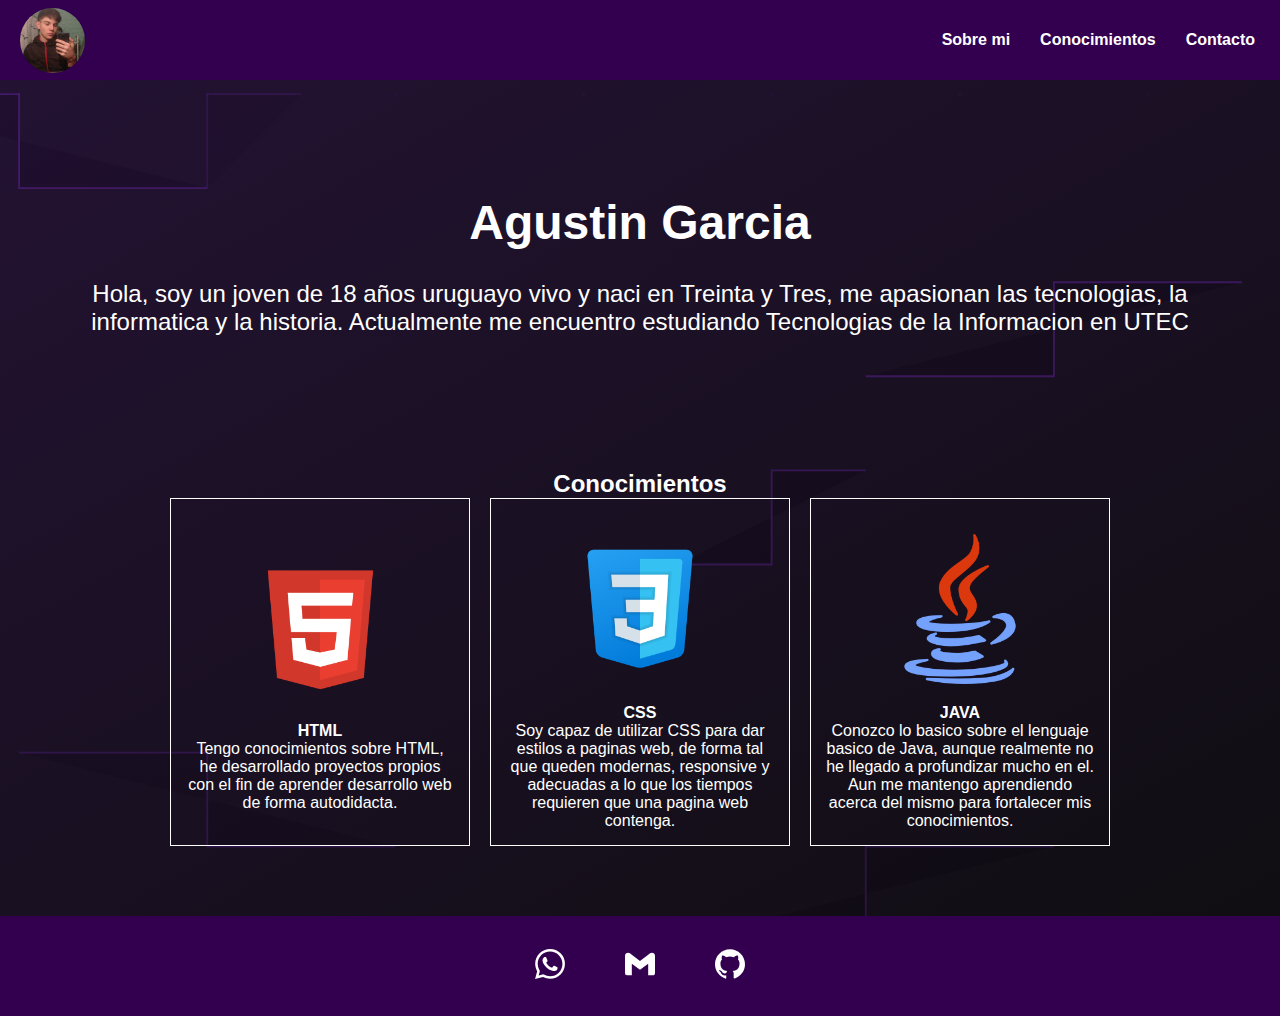
<file: index.html>
<!DOCTYPE html>
<html lang="en">
<head>
    <meta charset="UTF-8">
    <meta name="viewport" content="width=device-width, initial-scale=1.0">
    <title>Portafolio</title>
    <link rel="stylesheet" href="style.css">
</head>
<body>

    <div class="navbar">
        <img src="img/fotodeperfil.jpg" alt="Foto de Perfil" id="perfil">
        <ul class="nav-items">
            <li><a href="#sobremi">Sobre mi</a></li>
            <li><a href="#conocimientos">Conocimientos</a></li>
            <li><a href="#contacto">Contacto</a></li>
        </ul>
    </div>

    <div id="sobremi">
        <h2 id="nombre">Agustin Garcia</h2>
        <p id="presentacion">Hola, soy un joven de 18 años uruguayo vivo y naci en Treinta y Tres, me apasionan las tecnologias, la informatica y la historia. Actualmente me encuentro estudiando Tecnologias de la Informacion en UTEC</p>
    </div>

    <div id="conocimientos">
        <h2 id="conocientoss">Conocimientos</h2>
        <div class="boxes">
            <div class="box1">
                <img src="img/Other-html-5-icon.png" alt="Logo de HTML" class="logos">
                <h4>HTML</h4>
                <p>Tengo conocimientos sobre HTML, he desarrollado proyectos propios con el fin de aprender desarrollo web de forma autodidacta.</p>
            </div>
            <div class="box2">
                <img src="img/css3.png" alt="Logo de CSS" class="logos">
                <h4>CSS</h4>
                <p>Soy capaz de utilizar CSS para dar estilos a paginas web, de forma tal que queden modernas, responsive y adecuadas a lo que los tiempos requieren que una pagina web contenga.</p>
            </div>
            <div class="box3">
                <img src="img/226777.png" alt="Logo de Java" class="logos">
                <h4>JAVA</h4>
                <p>Conozco lo basico sobre el lenguaje basico de Java, aunque realmente no he llegado a profundizar mucho en el. Aun me mantengo aprendiendo acerca del mismo para fortalecer mis conocimientos.</p>
            </div>
        </div>
    </div>

    <div id="contacto">
        <div class="div-img">
        <a href="https://web.whatsapp.com/" target="_blank">
            <img src="img/whatsapp.svg" alt="WhatsApp" class="iconos">
        </a>
        </div>
        <div class="div-img">
        <a href="https://workspace.google.com/" target="_blank">
            <img src="img/gmail.svg" alt="Correo" class="iconos">
        </a>
        </div>
        <div class="div-img">
        <a href="https://github.com/" target="_blank">
            <img src="img/github.svg" alt="GitHub" class="iconos">
        </a>
        </div>
    </div>
</body>
</html>
</file>
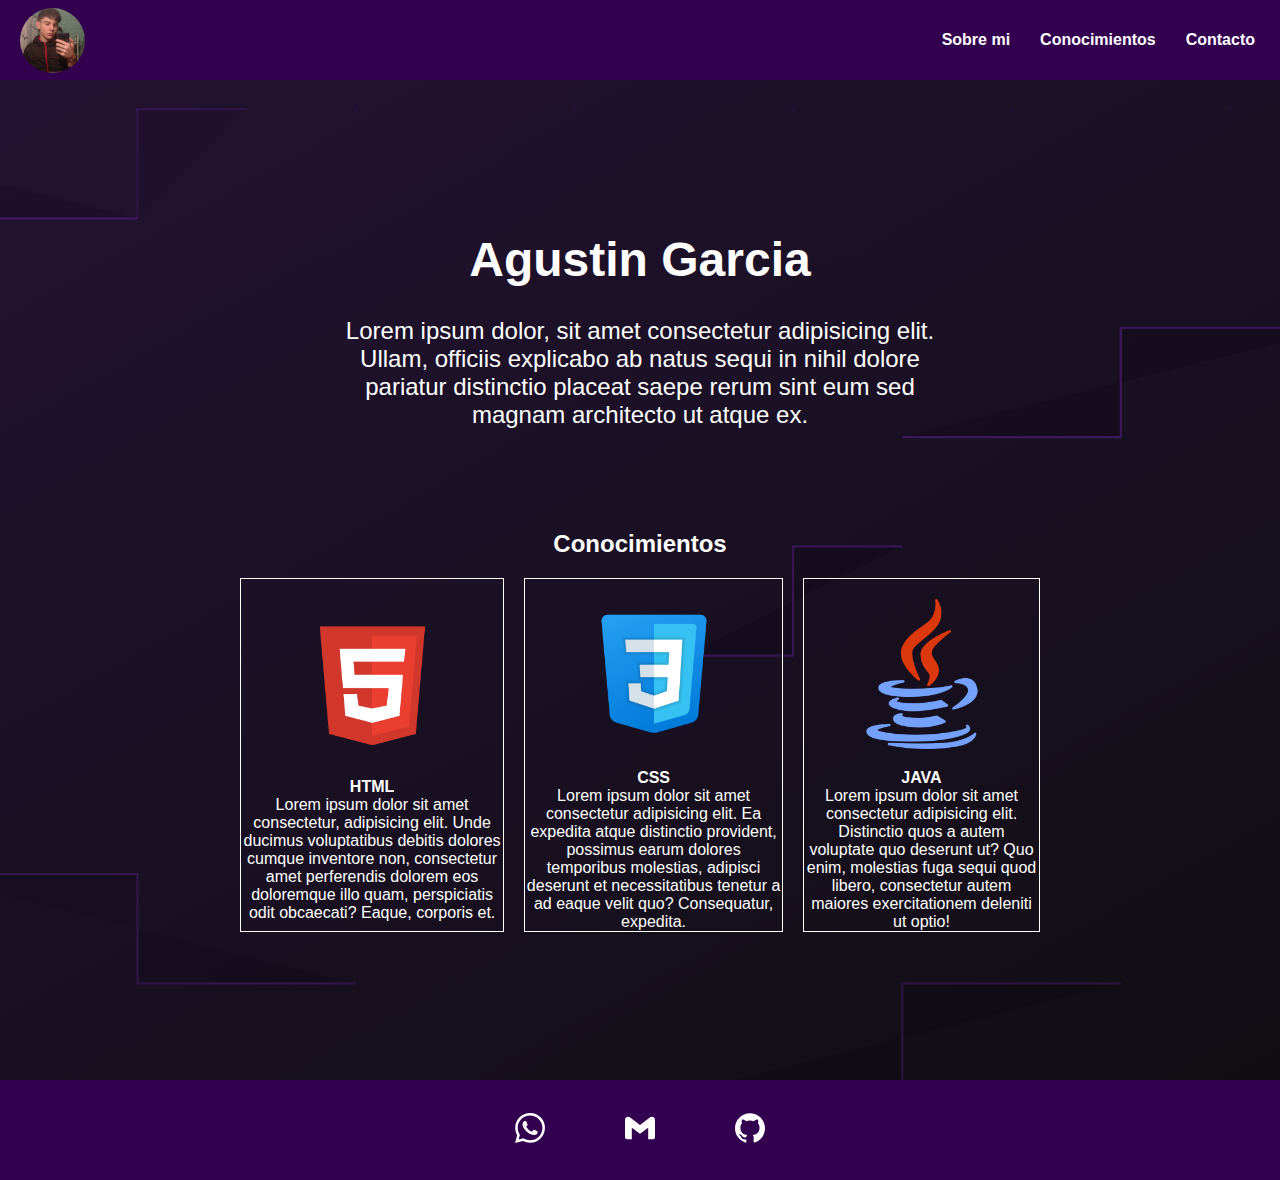
<file: Portafolio/index.html>
<!DOCTYPE html>
<html lang="en">
<head>
    <meta charset="UTF-8">
    <meta name="viewport" content="width=device-width, initial-scale=1.0">
    <title>Portafolio</title>
    <link rel="stylesheet" href="style.css">
</head>
<body>

    <div class="navbar">
        <img src="img/fotodeperfil.jpg" alt="Foto de Perfil" id="perfil">
        <ul class="nav-items">
            <li><a href="#sobremi">Sobre mi</a></li>
            <li><a href="#conocimientos">Conocimientos</a></li>
            <li><a href="#contacto">Contacto</a></li>
        </ul>
    </div>

    <div id="sobremi">
        <h2 id="nombre">Agustin Garcia</h2>
        <p id="presentacion">Lorem ipsum dolor, sit amet consectetur adipisicing elit. Ullam, officiis explicabo ab natus sequi in nihil dolore pariatur distinctio placeat saepe rerum sint eum sed magnam architecto ut atque ex.</p>
    </div>

    <div id="conocimientos">
        <h2 id="conocientoss">Conocimientos</h2>
        <div class="boxes">
            <div class="box1">
                <img src="img/Other-html-5-icon.png" alt="Logo de HTML" class="logos">
                <h4>HTML</h4>
                <p>Lorem ipsum dolor sit amet consectetur, adipisicing elit. Unde ducimus voluptatibus debitis dolores cumque inventore non, consectetur amet perferendis dolorem eos doloremque illo quam, perspiciatis odit obcaecati? Eaque, corporis et.</p>
            </div>
            <div class="box2">
                <img src="img/css3.png" alt="Logo de CSS" class="logos">
                <h4>CSS</h4>
                <p>Lorem ipsum dolor sit amet consectetur adipisicing elit. Ea expedita atque distinctio provident, possimus earum dolores temporibus molestias, adipisci deserunt et necessitatibus tenetur a ad eaque velit quo? Consequatur, expedita.</p>
            </div>
            <div class="box3">
                <img src="img/226777.png" alt="Logo de Java" class="logos">
                <h4>JAVA</h4>
                <p>Lorem ipsum dolor sit amet consectetur adipisicing elit. Distinctio quos a autem voluptate quo deserunt ut? Quo enim, molestias fuga sequi quod libero, consectetur autem maiores exercitationem deleniti ut optio!</p>
            </div>
        </div>
    </div>

    <div id="contacto">
        <div class="div-img">
        <a href="https://web.whatsapp.com/" target="_blank">
            <img src="img/whatsapp.svg" alt="WhatsApp" class="iconos">
        </a>
        </div>
        <div class="div-img">
        <a href="https://workspace.google.com/" target="_blank">
            <img src="img/gmail.svg" alt="Correo" class="iconos">
        </a>
        </div>
        <div class="div-img">
        <a href="https://github.com/" target="_blank">
            <img src="img/github.svg" alt="GitHub" class="iconos">
        </a>
        </div>
    </div>
</body>
</html>
</file>
<file: style.css>
* {
    margin: 0;
    padding: 0;
    font-family: sans-serif;
    box-sizing: border-box;
}

body {
    background-image: url(img/download.svg);
    background-size: cover;
    background-position: center;
    background-repeat: no-repeat;
}

.navbar {
    height: 80px;
    width: 100%;
    background-color: rgb(51, 0, 80);
    position: fixed;
    top: 0;
    left: 0;
    display: flex;
    align-items: center;
    padding: 0 20px;
}

#perfil {
    border-radius: 50%;
    height: 65px;
    width: 65px;
}

.nav-items {
    display: flex;
    gap: 20px;
    list-style: none;
    margin-left: auto;
}

a {
    padding: 5px;
    text-decoration: none;
    color: white;
    font-weight: bold;
    cursor: pointer;
    transition: background-color 0.3s ease, color 0.3s ease, border-radius 0.3s ease;
}

a:hover {
    background-color: white;
    color: rgb(51, 0, 80);
    border-radius: 9px;
}

/* ---------- SOBRE MI ---------- */
#sobremi {
    display: flex;
    min-height: 400px;
    padding-top: 130px;
    justify-content: center;
    align-items: center;
    flex-direction: column;
    color: white;
    text-align: center;
}

#nombre {
    margin-bottom: 20px;
    font-size: 3em;
}

#presentacion {
    max-width: 90%;
    font-size: 1.5em;
    margin-top: 10px;
}

/* ---------- CONOCIMIENTOS ---------- */
#conocimientos {
    color: white;
    display: flex;
    flex-direction: column;
    align-items: center;
    margin: 50px auto;
    width: 100%;
    max-width: 1200px;
    padding: 20px;
}

.boxes {
    display: flex;
    flex-wrap: wrap;
    gap: 20px;
    justify-content: center;
    width: 100%;
}

.box1, .box2, .box3 {
    flex: 1 1 250px; 
    max-width: 300px;
    border: 1px solid white;
    padding: 15px;
    display: flex;
    align-items: center;
    flex-direction: column;
    text-align: center;
    justify-content: center;
}

.logos {
    height: 150px;
    width: auto;
    margin: 20px 0;
    max-width: 100%;
}

/* ---------- CONTACTO ---------- */
#contacto {
    min-height: 100px;
    background-color: rgb(51, 0, 80);
    display: flex;
    align-items: center;
    justify-content: center;
    gap: 40px;
    flex-wrap: wrap;
    padding: 20px;
}

.iconos {
    filter: brightness(0) invert(1);
    height: 30px;
    width: auto;
    max-width: 100%;
}

.div-img a {
    display: inline-block;
    padding: 10px;
    transition: background-color 0.3s ease;
    border-radius: 50%;
}

.div-img a:hover {
    background-color: black;
}

/* ---------- MEDIA QUERIES ---------- */
@media (max-width: 768px) {
    .navbar {
        flex-direction: column;
        height: auto;
        padding: 10px;
    }

    #perfil {
        display: none;
    }

    .nav-items {
        flex-direction: column;
        gap: 10px;
        margin: 10px 0 0 0;
    }

    #nombre {
        font-size: 2.5em;
    }

    #presentacion {
        font-size: 1.2em;
    }
}

@media (max-width: 480px) {
    #nombre {
        font-size: 2em;
    }

    #presentacion {
        font-size: 1em;
    }

    .box1, .box2, .box3 {
        max-width: 90%;
    }

    #contacto {
        gap: 20px;
    }
}
</file>
<file: Portafolio/style.css>
* {
    margin: 0;
    padding: 0;
    font-family: sans-serif;
}

.navbar {
    height: 80px;
    width: 100%;
    background-color: rgb(51, 0, 80);
    position: fixed;
    margin-top: 0;
    margin-left: 0;
    margin-right: 0;
    display: flex;
    align-items: center;
}

.nav-items {
    display: flex;
    gap: 20px;
    list-style: none;
    margin-left: auto;
    margin-right: 20px;
}

#perfil {
    border-radius: 50%;
    margin-left: 20px;
    height: 65px;
    width: 65px;
}

body {
    background-image: url(img/download.svg);
    background-size: cover;
    background-position: center;
    background-repeat: no-repeat;
}

a {
    padding: 5px;
    text-decoration: none;
    color: white;
    font-weight: bold;
    cursor: pointer;
    transition: background-color 0.3s ease, color 0.3s ease, border-radius 0.3s ease;
}

a:hover {
    background-color: white;
    color: rgb(51, 0, 80);
    padding: 5px;
    border-radius: 9px;
}

#sobremi {
    display: flex;
    height: 400px;
    padding-top: 130px;
    justify-content: center;
    align-items: center;
    flex-direction: column;
    color: white;
}

#nombre {
    margin-bottom: 20px;
    font-size: 3em;
}

#presentacion {
    max-width: 600px;
    justify-content: justify;
    text-align: center;
    font-size: 1.5em;
    margin-top: 10px;
}

#conocimientos {
    overflow-y: auto;
    color: white;
    display: flex;
    height: 450px;
    flex-direction: column;
    align-items: center;
    margin-bottom: 100px;
}

.boxes {
    display: flex;
    gap: 20px;
    width: 800px;
}

.box1,
.box2,
.box3 {
    margin-top: 20px;
    display: flex;
    align-items: center;
    flex-direction: column;
    text-align: center;
    justify-content: center;
    border: 1px solid white;
}

.logos {
    height: 150px;
    width: auto;
    margin-top: 20px;
    margin-bottom: 20px;
}

#contacto {
    height: 100px;
    background-color: rgb(51, 0, 80);
    display: flex;
    align-items: center;
    justify-content: center;
    gap: 60px;
}

.iconos {
    filter: brightness(0) invert(1);
    height: 30px;
    width: auto;
}

.div-img a {
    display: inline-block;
    padding: 10px;
    transition: background-color 0.3s ease;
    border-radius: 50%;
}

.div-img a:hover {
    background-color: black;
}
</file>
